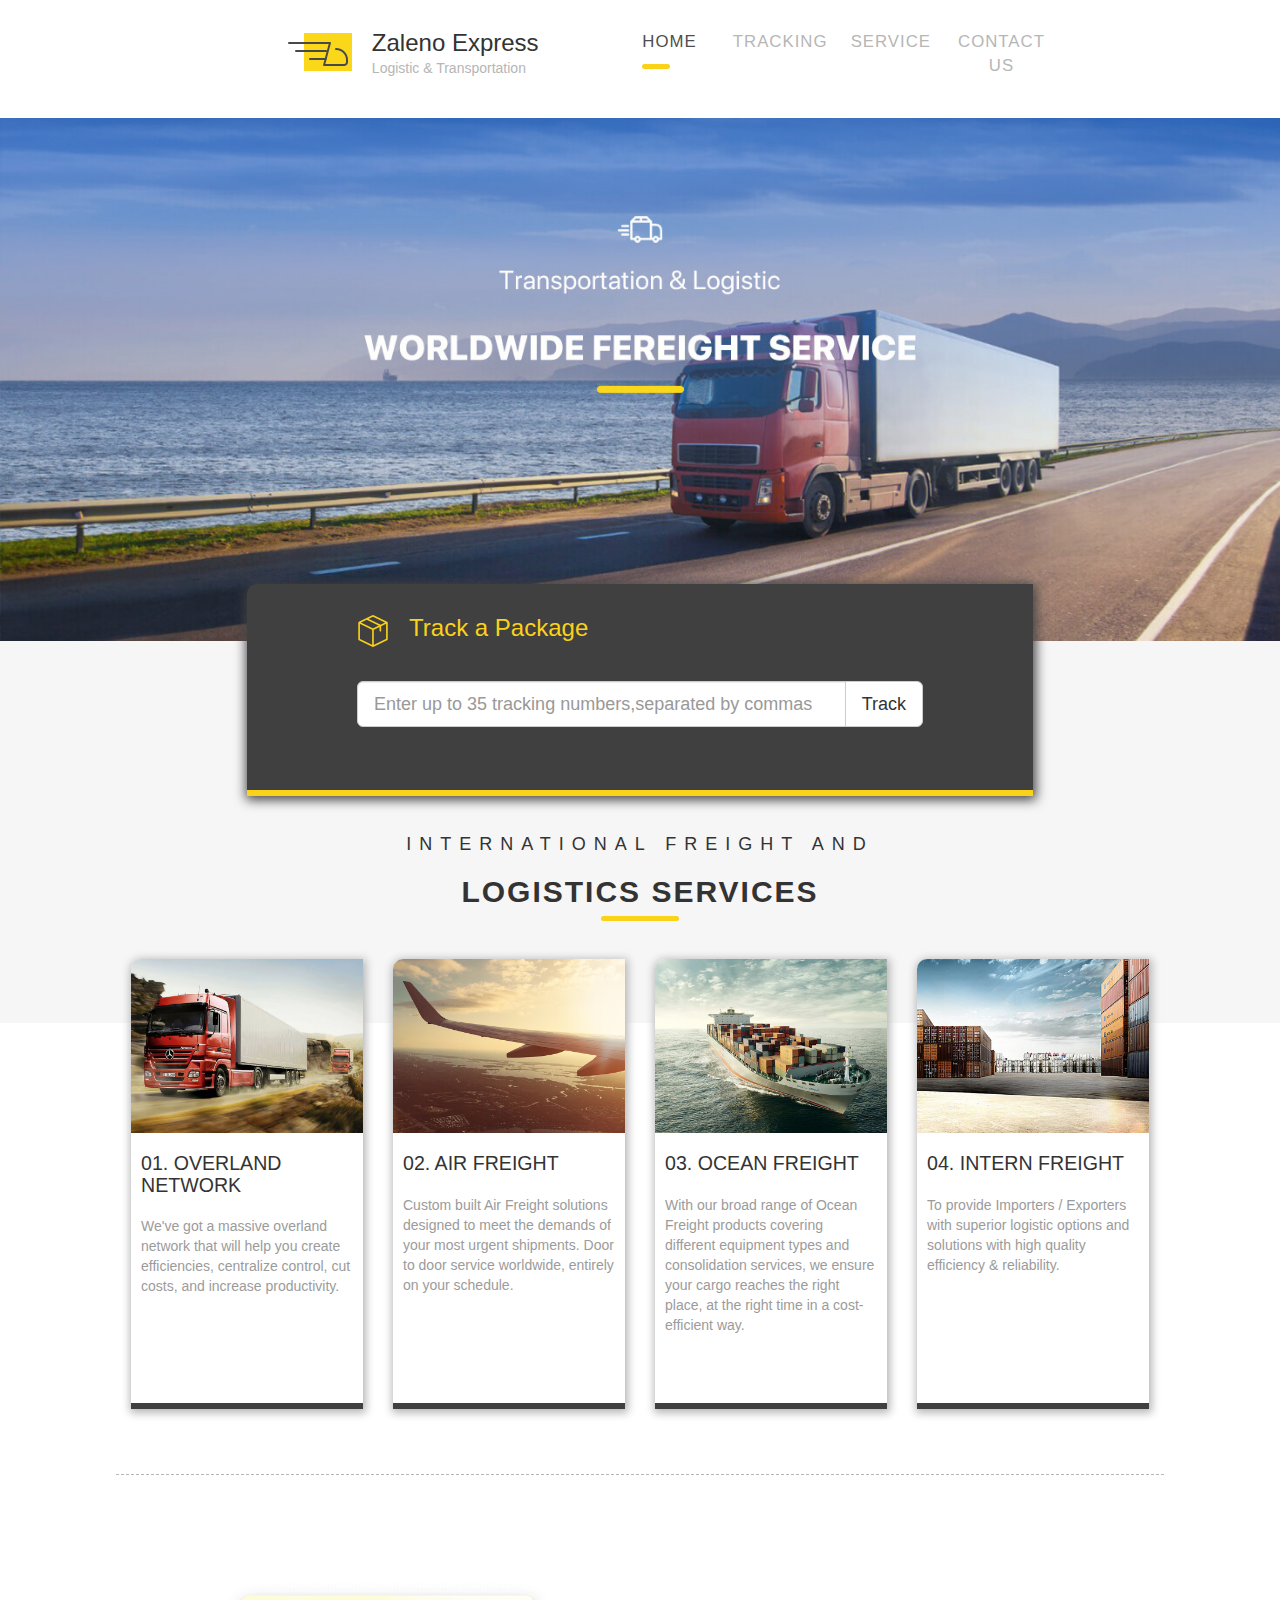
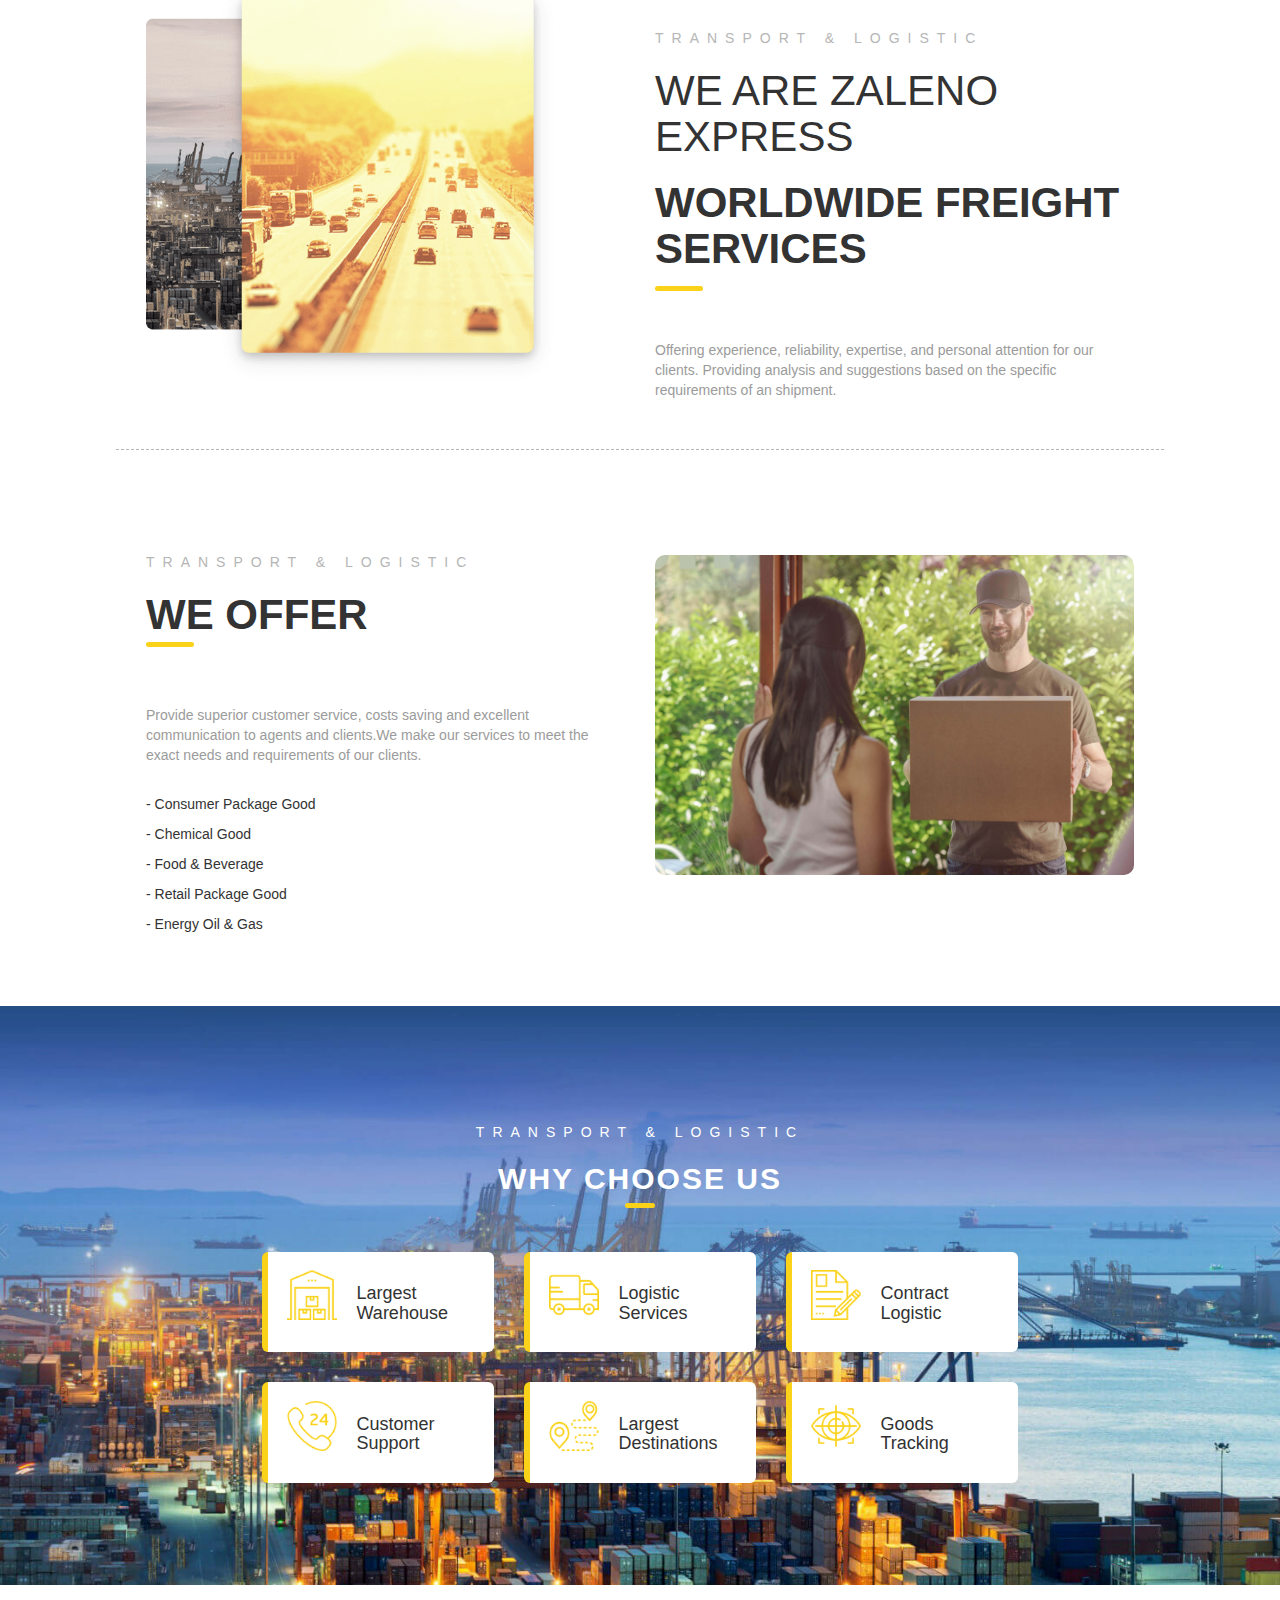
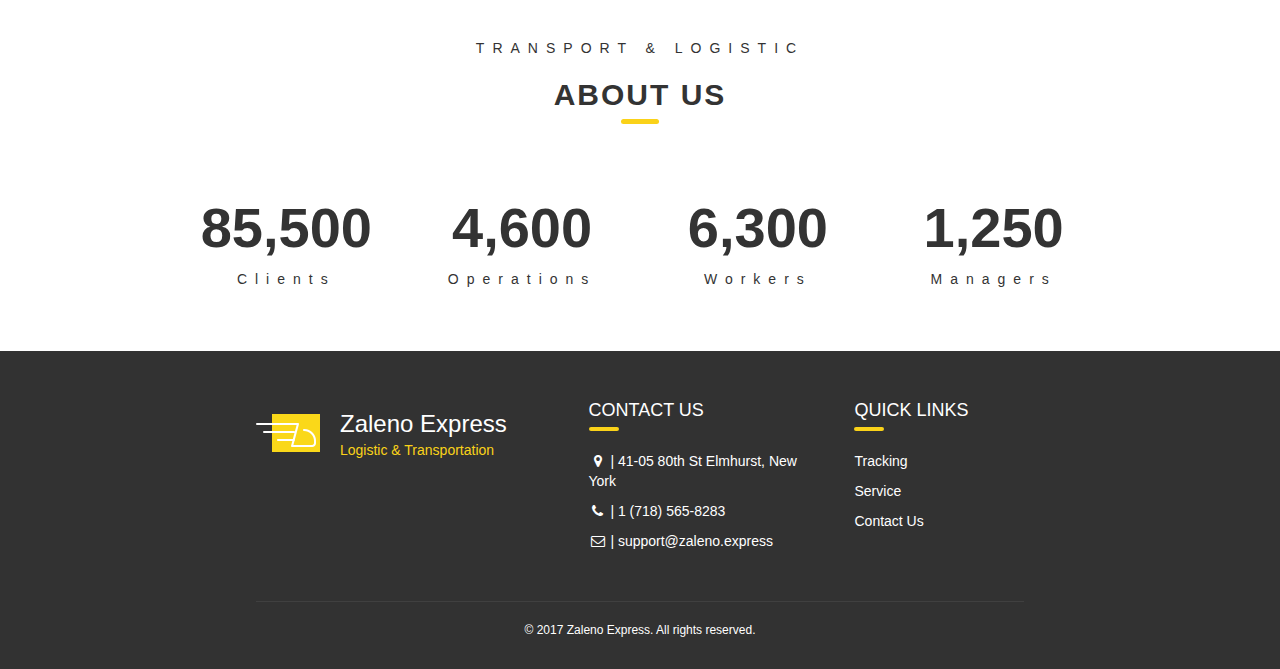
<file: html/index.html>
<!DOCTYPE html>
<html lang="en">
  <head>
    <meta http-equiv="Content-Type" content="text/html; charset=UTF-8">
    <!-- Meta, title, CSS, favicons, etc. -->
    <meta charset="utf-8">
    <meta http-equiv="X-UA-Compatible" content="IE=edge">
    <meta name="viewport" content="width=device-width, initial-scale=1">
	<link rel="shortcut icon" href="images/truck-s.png">
    <title>Zaleno Express | Logistic & Transportation</title>

    <!-- Bootstrap -->
    <link href="../vendors/bootstrap/dist/css/bootstrap.min.css" rel="stylesheet">
    <!-- Font Awesome -->
    <link href="font-awesome/css/font-awesome.min.css" rel="stylesheet">
     <!-- css -->
    <link href="style.css" rel="stylesheet"> 
 
  </head>

  <body>

	
	<div class="row">
	
	<div class="col-md-12">
	<nav class="nav-effect nav navbar-fixed-top">
		 <div class="navbar-header">
          <button type="button" class="navbar-toggle collapsed" data-toggle="collapse" data-target="#navbar" aria-expanded="false" aria-controls="navbar">
            <span class="sr-only">Toggle navigation</span>
            <span class="icon-bar"></span>
            <span class="icon-bar"></span>
            <span class="icon-bar"></span>
          </button> 
          <h3 class="nav-icon-sm pull-left">Zaleno Express</h3>
        </div>
		
		
		<div id="navbar" class="navbar-collapse collapse">
		
		<div class="col-md-4 nav-icon">
			<img src="images/truck.png" class="pull-left">
			<h3>Zaleno Express</h3>
			<p>Logistic & Transportation</p>
		</div>
		
		<div class="col-md-2 nav-divide">
			<a href="index.html" class="active">HOME</a>
		</div>
		<div class="col-md-2 nav-divide">
			<a href="tracking.html">TRACKING</a>
		</div>
		
		 
		
		<div class="col-md-2 nav-divide">
			<a href="service.html">SERVICE</a>	
		</div>
		<div class="col-md-2 nav-divide">	
			<a href="contact.html">CONTACT US</a>
		</div>
		
		</div>	
	</nav>
	</div><!--nav-->
	
	<div class="col-md-12 col-sm-12 col-xs-12">
		<div class="bg-pic">
			<img src="images/bg.jpg" class="bg">	
		</div>
	</div>
	
	<div class="track-section col-md-12 col-sm-12 col-xs-12">
		<div class="col-md-12 col-xs-12 track">
				<img src="images/package.png" class="pull-left">
				<h3>Track a Package</h3>
                
                <div class="input-group">
                    <input type="text" class="form-control input-lg" placeholder="Enter up to 35 tracking numbers,separated by commas">
                    <span class="input-group-btn">
                        <button class="btn btn-lg btn-default" type="button">Track</button>
                    </span>
                </div><!-- /input-group -->
		</div>
		<h4>INTERNATIONAL FREIGHT AND</H4>
		<h2>LOGISTICS SERVICES</h2>
	</div>
	
	<div class="type-section col-md-12 col-sm-12 col-xs-12">
		<div class="type-detail">
		<div class="col-md-3 col-xs-12">
		<div class="type">
			<img src="images/type1.jpg">
			<h3>01. OVERLAND NETWORK</h3>
			<p>We've got a massive overland network that will help you create efficiencies, centralize control, cut costs, and increase productivity.
			</p>
		</div>
		</div>
		
		<div class="col-md-3 col-xs-12">
		<div class="type">
			<img src="images/type2.jpg">
			<h3>02. AIR FREIGHT</h3>
			<p>Custom built Air Freight solutions designed to meet the demands of your most urgent shipments. Door to door service worldwide, entirely on your schedule. 
			</p>
		</div>
		</div>
		
		<div class="col-md-3 col-xs-12">
		<div class="type">
			<img src="images/type3.jpg">
			<h3>03. OCEAN FREIGHT</h3>
			<p>With our broad range of Ocean Freight products covering different equipment types and consolidation services, we ensure your cargo reaches the right place, at the right time in a cost-efficient way. 
			</p>
		</div>
		</div>
		
		<div class="col-md-3 col-xs-12">
		<div class="type">
			<img src="images/type4.jpg">
			<h3>04. INTERN FREIGHT</h3>
			<p>To provide Importers / Exporters with superior logistic options and solutions with high quality efficiency & reliability.
			</p>
		</div>
		</div>
		</div><!--type-detail-->
		
		<div class="we-section col-md-12 col-sm-12 col-xs-12">
			<div class="col-md-6 col-xs-12">
				<img src="images/we.png">
			</div>
			
			<div class="we-text col-md-6 col-xs-12">
				<p class="deco-text">TRANSPORT & LOGISTIC</p>
				<h3>WE ARE ZALENO EXPRESS</h3>
				<h2>WORLDWIDE FREIGHT SERVICES</h2>
				<p class="we-p">Offering experience, reliability, expertise, and personal attention for our clients. Providing analysis and suggestions based on the specific requirements of an shipment.
				</p>
			</div>
		</div>
		
		<div class="we-section col-md-12 col-sm-12 col-xs-12" style="border:none">
			
			
			<div class="we-text col-md-6 col-xs-12" style="margin:-5% 0 4% 0">
				<p class="deco-text">TRANSPORT & LOGISTIC</p>
				
				<h2>WE OFFER</h2>
				<p class="we-p">Provide superior customer service, costs saving and  excellent communication to agents and clients.We make our services to meet the exact needs and requirements of our clients.
				</p>
				<p>- Consumer Package Good</p>
				<p>- Chemical Good</p>
				<p>- Food & Beverage</p>
				<p>- Retail Package Good</p>
				<p>- Energy Oil & Gas</p>
			</div>
			<div class="col-md-6 col-xs-12">
				<img src="images/offer.jpg" style="border-radius:10px">
			</div>
		</div>
	</div>
	
	<div class="why col-md-12 col-sm-12 col-xs-12">
		<img src="images/why.jpg" class="bg">	
		<div class="why-text">
			<div class="why-headline col-md-12 col-xs-12">
				<p>TRANSPORT & LOGISTIC</p>
				<h2>WHY CHOOSE US</h2>
			</div>
			
			<div class="col-md-4 col-xs-12">
			<div class="why-content">
				<img src="images/why1.png" class="pull-left">
				<h4>Largest Warehouse</h4>
			</div>
			</div>
			<div class="col-md-4 col-xs-12">
			<div class="why-content">
				<img src="images/why2.png" class="pull-left">
				<h4>Logistic Services</h4>
			</div>
			</div>
			<div class="col-md-4 col-xs-12">
			<div class="why-content">
				<img src="images/why3.png" class="pull-left">
				<h4>Contract Logistic</h4>
			</div>
			</div>
			<div class="col-md-4 col-xs-12">
			<div class="why-content">
				<img src="images/why4.png" class="pull-left">
				<h4>Customer Support</h4>
			</div>
			</div>
			<div class="col-md-4 col-xs-12">
			<div class="why-content">
				<img src="images/why5.png" class="pull-left">
				<h4>Largest Destinations</h4>
			</div>
			</div>
			<div class="col-md-4 col-xs-12">
			<div class="why-content">
				<img src="images/why6.png" class="pull-left">
				<h4>Goods Tracking</h4>
			</div>
			</div>
			
		</div>
	</div>
	
	<div class="number col-md-12 col-sm-12 col-xs-12">
		<p>TRANSPORT & LOGISTIC</p>
		<h2>ABOUT US</h2>
		
		<div class="number-detail col-md-3 col-xs-12">
			<h3>85,500</h3>
			<p>Clients</p>
		</div>
		
		<div class="number-detail col-md-3 col-xs-12">
			<h3>4,600</h3>
			<p>Operations</p>
		</div>
		
		<div class="number-detail col-md-3 col-xs-12">
			<h3>6,300</h3>
			<p>Workers</p>
		</div>
		
		<div class="number-detail col-md-3 col-xs-12">
			<h3>1,250</h3>
			<p>Managers</p>
		</div>
	</div>
	
	
	
	</div> <!--row-->

	<div class="foot">
	   <div class="row">
	    <div class="nav-icon col-md-5 col-xs-12">
	     <img src="images/truck2.png" class="pull-left">
			<h3>Zaleno Express</h3>
			<p style="color:#fad219">Logistic & Transportation</p>
	    </div><!--col-md-3-->
	    
	    <div class="col-md-4 col-xs-12" >
	     <h4>CONTACT US</h4>
	     <br>
	     <p><i class="fa fa-map-marker fa-fw"></i> | 41-05 80th St Elmhurst, New York</p>
	     <p><i class="fa fa-phone fa-fw"></i> | 1 (718) 565-8283</p>
	     <p><i class="fa fa-envelope-o fa-fw"></i> | support@zaleno.express</p>
	    </div><!--col-md-3-->
	    
	   <div class="col-md-3 col-xs-12" >
	     <h4>QUICK LINKS</h4>
	     <br>
	     <p><a href="tracking.html">Tracking</a></p>
	     <p><a href="service.html">Service</a></p>
	     <p><a href="contact.html">Contact Us</a></p>
	    </div><!--col-md-3-->
	    	    
	   </div> <!--row-->
	   <div class="footer">   
	    <p style="font-size:12px">© 2017  Zaleno Express. All rights reserved. </p>
	   </div>
	  </div><!--foot-->

     <!-- jQuery -->
    <script src="../vendors/jquery/dist/jquery.min.js"></script>
    <!-- Bootstrap -->
    <script src="../vendors/bootstrap/dist/js/bootstrap.min.js"></script>


  </body>
</html>
</file>
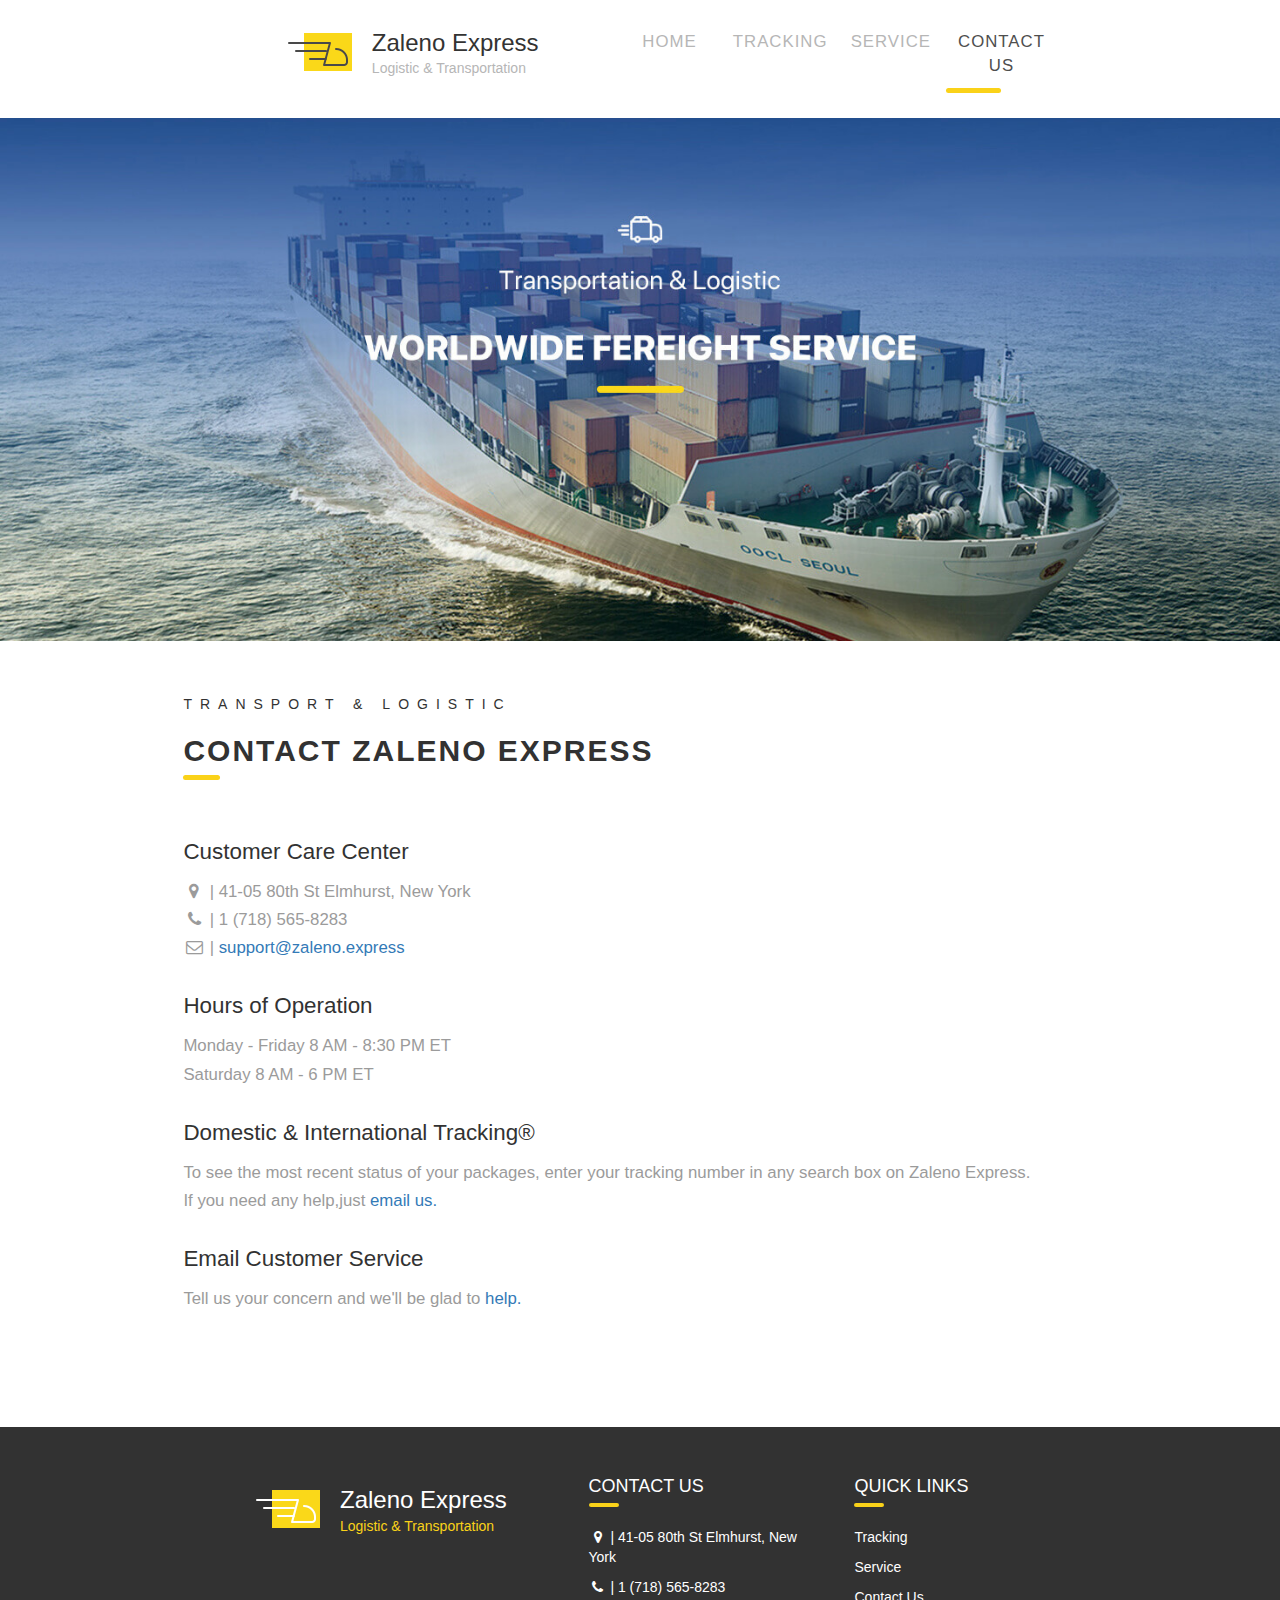
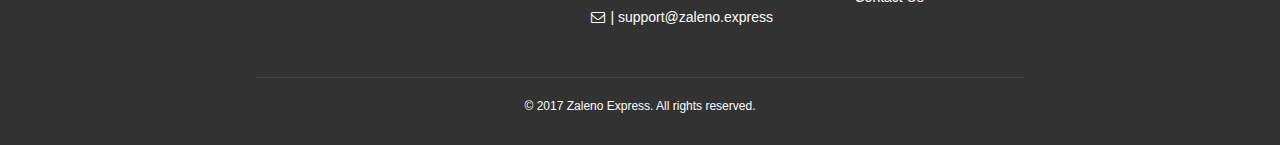
<file: html/contact.html>
<!DOCTYPE html>
<html lang="en">
  <head>
    <meta http-equiv="Content-Type" content="text/html; charset=UTF-8">
    <!-- Meta, title, CSS, favicons, etc. -->
    <meta charset="utf-8">
    <meta http-equiv="X-UA-Compatible" content="IE=edge">
    <meta name="viewport" content="width=device-width, initial-scale=1">
	<link rel="shortcut icon" href="images/truck-s.png">
    <title>Zaleno Express | Logistic & Transportation</title>

    <!-- Bootstrap -->
    <link href="../vendors/bootstrap/dist/css/bootstrap.min.css" rel="stylesheet">
    <!-- Font Awesome -->
    <link href="font-awesome/css/font-awesome.min.css" rel="stylesheet">
     <!-- css -->
    <link href="style.css" rel="stylesheet"> 
 
  </head>

  <body>

	
	<div class="row">
	
	<div class="col-md-12">
	<nav class="nav-effect nav navbar-fixed-top">
		 <div class="navbar-header">
          <button type="button" class="navbar-toggle collapsed" data-toggle="collapse" data-target="#navbar" aria-expanded="false" aria-controls="navbar">
            <span class="sr-only">Toggle navigation</span>
            <span class="icon-bar"></span>
            <span class="icon-bar"></span>
            <span class="icon-bar"></span>
          </button> 
          <h3 class="nav-icon-sm pull-left">Zaleno Express</h3>
        </div>
		
		
		<div id="navbar" class="navbar-collapse collapse">
		
		<div class="col-md-4 nav-icon">
			<img src="images/truck.png" class="pull-left">
			<h3>Zaleno Express</h3>
			<p>Logistic & Transportation</p>
		</div>
		
		<div class="col-md-2 nav-divide">
			<a href="index.html">HOME</a>
		</div>
		<div class="col-md-2 nav-divide">
			<a href="tracking.html">TRACKING</a>
		</div>
		
		 
		
		<div class="col-md-2 nav-divide">
			<a href="service.html" >SERVICE</a>	
		</div>
		<div class="col-md-2 nav-divide">	
			<a href="contact.html" class="active">CONTACT US</a>
		</div>
		
		</div>	
	</nav>
	</div><!--nav-->
	
	<div class="col-md-12 col-sm-12 col-xs-12">
		<div class="bg-pic">
			<img src="images/bg4.jpg" class="bg">	
		</div>
	</div>
	


	<div class="contact-section col-md-12 col-sm-12 col-xs-12">
		<div class="industry-headline col-md-12 col-xs-12">
			<p>TRANSPORT & LOGISTIC</p>
			<h2>CONTACT ZALENO EXPRESS</h2>
			<h4>Customer Care Center</h4>
			<h3><i class="fa fa-map-marker fa-fw"></i> | 41-05 80th St Elmhurst, New York</h3>
	    	<h3><i class="fa fa-phone fa-fw"></i> | 1 (718) 565-8283</h3>
	     	<h3><i class="fa fa-envelope-o fa-fw"></i> | <a href="mailto:support@zaleno.express" style="text-decoration:none">support@zaleno.express</a></h3>
	     	
	     	<h4>Hours of Operation</h4>
			<h3>Monday - Friday 8 AM - 8:30 PM ET</h3>
	    	<h3>Saturday 8 AM - 6 PM ET</h3>
	    	
	    	<h4>Domestic & International Tracking®</h4>
			<h3>To see the most recent status of your packages, enter your tracking number in any search box on Zaleno Express.</h3>
	    	<h3>If you need any help,just <a href="mailto:support@zaleno.express" style="text-decoration:none">email us.</a></h3>
	     	
	     	<h4>Email Customer Service</h4>
	    	<h3>Tell us your concern and we'll be glad to <a href="mailto:support@zaleno.express" style="text-decoration:none">help.</a></h3>
		</div>
		
		
	</div>


	
	
	</div> <!--row-->

	<div class="foot">
	   <div class="row">
	    <div class="nav-icon col-md-5 col-xs-12">
	     <img src="images/truck2.png" class="pull-left">
			<h3>Zaleno Express</h3>
			<p style="color:#fad219">Logistic & Transportation</p>
	    </div><!--col-md-3-->
	    
	    <div class="col-md-4 col-xs-12" >
	     <h4>CONTACT US</h4>
	     <br>
	     <p><i class="fa fa-map-marker fa-fw"></i> | 41-05 80th St Elmhurst, New York</p>
	     <p><i class="fa fa-phone fa-fw"></i> | 1 (718) 565-8283</p>
	     <p><i class="fa fa-envelope-o fa-fw"></i> | support@zaleno.express</p>
	    </div><!--col-md-3-->
	    
	   <div class="col-md-3 col-xs-12" >
	     <h4>QUICK LINKS</h4>
	     <br>
	     <p><a href="tracking.html">Tracking</a></p>
	     <p><a href="service.html">Service</a></p>
	     <p><a href="contact.html">Contact Us</a></p>
	    </div><!--col-md-3-->
	    	    
	   </div> <!--row-->
	   <div class="footer">   
	    <p style="font-size:12px">© 2017  Zaleno Express. All rights reserved. </p>
	   </div>
	  </div><!--foot-->

     <!-- jQuery -->
    <script src="../vendors/jquery/dist/jquery.min.js"></script>
    <!-- Bootstrap -->
    <script src="../vendors/bootstrap/dist/js/bootstrap.min.js"></script>


  </body>
</html>
</file>
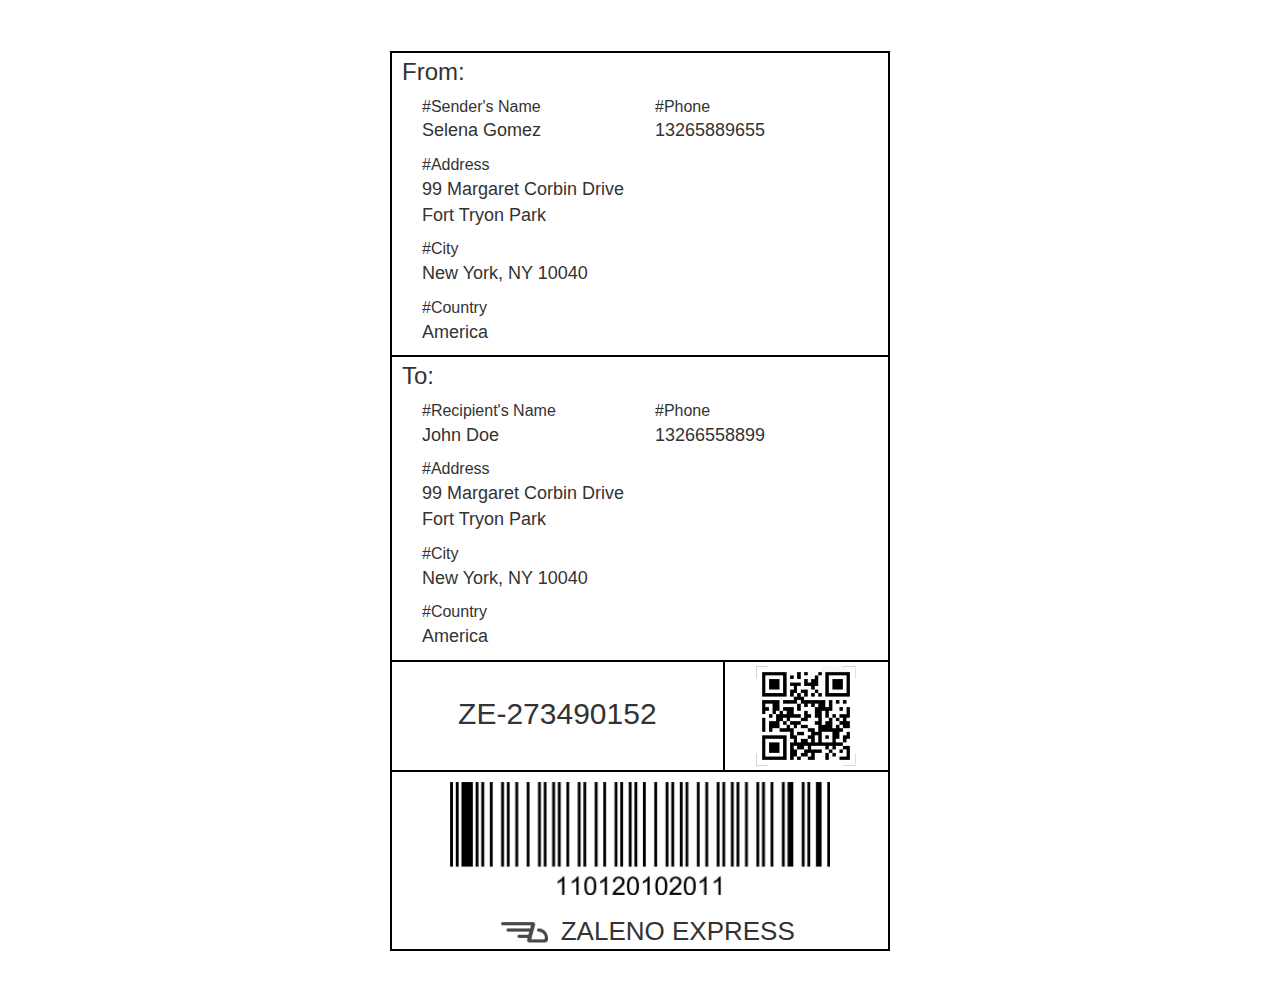
<file: html/order.html>
<!DOCTYPE html>
<html lang="en">
  <head>
    <meta http-equiv="Content-Type" content="text/html; charset=UTF-8">
    <!-- Meta, title, CSS, favicons, etc. -->
    <meta charset="utf-8">
    <meta http-equiv="X-UA-Compatible" content="IE=edge">
    <meta name="viewport" content="width=device-width, initial-scale=1">
	<link rel="shortcut icon" href="images/truck-s.png">
    <title>Zaleno Express | Logistic & Transportation</title>

    <!-- Bootstrap -->
    <link href="../vendors/bootstrap/dist/css/bootstrap.min.css" rel="stylesheet">   
   
 	<style>
 	/*order*/
.order{
	margin:4% auto;
	border:2px solid black;
	height:900px;
	width:500px;
	}
.brand{
	margin-top:10px;
	text-align:center;
	height:50px;
	}
.brand img{
	position:absolute;
	top:0;
	left:22%;
	width:50px;
	display:inline;
	}
.brand h4{
	position:absolute;
	top:2px;
	left:32%;
	padding-left:10px;
	font-size:26px;
	display:inline;
	}
.ex-info{
	border-bottom:2px solid black;
	padding:0;
	}
.ex-number{
	text-align:center;
	margin-top:3%
	}

.ex-qr{
	text-align:center;
	border-left:2px solid black;
	padding:4px 0;
	}	
.ex-qr img{
	width:100px;
	}
.main-section{
	border-bottom:2px solid black;
	}
.hint{
	margin-left:-20px;
	margin-top:6px
	}		
.sub-hint{
	font-size:16px;
	font-weight:200
	}	
.person-info{
	margin-top:-10px;
	font-size:18px;
	font-weight:500
	}	
.bar{
	text-align:Center;
	padding-top:10px
	}	
.bar img{
	width:380px
	}	
	
 	</style>
  </head>

  <body>
	<div class="row">
	<div class="col-md-12">
		<div class="order">
			
			<div class="col-md-12 col-xs-12 main-section">
				<div class="col-md-12 col-xs-12">
					<h3 class="hint">From:</h3>
				</div>
				<div class="col-md-6 col-xs-6">
					<p class="sub-hint">#Sender's Name</h3>
					<p class="person-info">Selena Gomez</p>
				</div>
				<div class="col-md-6 col-xs-6">
					<p class="sub-hint">#Phone</h3>
					<p class="person-info">13265889655</p>
				</div>
				<div class="col-md-12 col-xs-12">
					<p class="sub-hint">#Address</h3>
					<p class="person-info">99 Margaret Corbin Drive</p>
					<p class="person-info">Fort Tryon Park</p>
				</div>
				<div class="col-md-12 col-xs-12">
					<p class="sub-hint">#City</h3>
					<p class="person-info">New York, NY 10040</p>					
				</div>
				<div class="col-md-12 col-xs-12">
					<p class="sub-hint">#Country</h3>
					<p class="person-info">America</p>					
				</div>
			</div><!--marin-section-->
			<div class="col-md-12 col-xs-12 main-section">
				<div class="col-md-12 col-xs-12">
					<h3 class="hint">To:</h3>
				</div>
				<div class="col-md-6 col-xs-6">
					<p class="sub-hint">#Recipient's Name</h3>
					<p class="person-info">John Doe</p>
				</div>
				<div class="col-md-6 col-xs-6">
					<p class="sub-hint">#Phone</h3>
					<p class="person-info">13266558899</p>
				</div>
				<div class="col-md-12 col-xs-12">
					<p class="sub-hint">#Address</h3>
					<p class="person-info">99 Margaret Corbin Drive</p>
					<p class="person-info">Fort Tryon Park</p>
				</div>
				<div class="col-md-12 col-xs-12">
					<p class="sub-hint">#City</h3>
					<p class="person-info">New York, NY 10040</p>					
				</div>
				<div class="col-md-12 col-xs-12">
					<p class="sub-hint">#Country</h3>
					<p class="person-info">America</p>					
				</div>
			</div><!--marin-section-->
			<div class="col-md-12 col-xs-12 ex-info">
				<div class="col-md-8 col-xs-8 ex-number">
					<h2>ZE-273490152</h2>
				</div>
				<div class="col-md-4 col-xs-4 ex-qr">
					<img src="images/qr.png">
				</div>
			</div><!--ex-info-->
			<div class="col-md-12 col-xs-12 bar">
				<img src="images/bar.jpg">
			</div>
			<div class="col-md-12 col-xs-12 brand">				
					<img src="images/order-img.png" >				
					<h4>ZALENO EXPRESS</h4>				
			</div><!--brand-->
		</div><!--order-->

	</div>
	 
	</div><!--row-->
     <!-- jQuery -->
    <script src="../vendors/jquery/dist/jquery.min.js"></script>
    <!-- Bootstrap -->
    <script src="../vendors/bootstrap/dist/js/bootstrap.min.js"></script>


  </body>
</html>
</file>
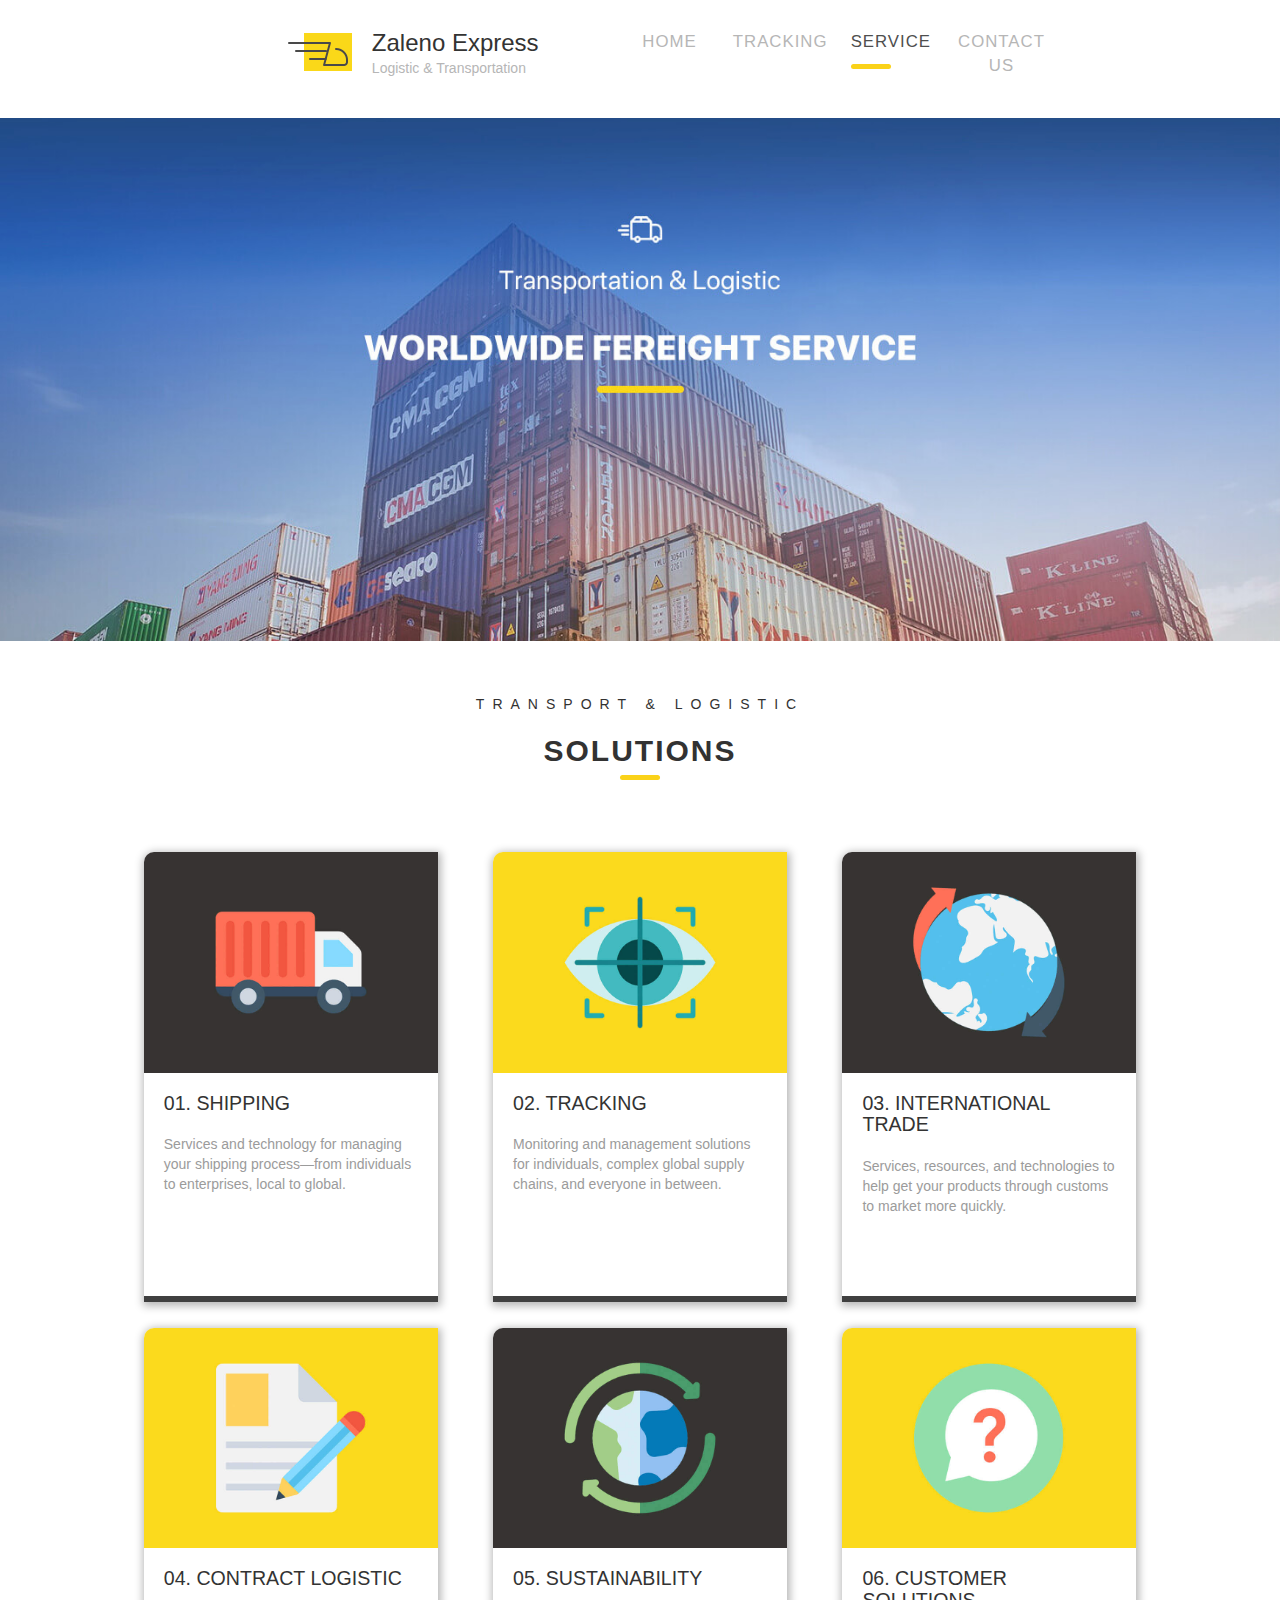
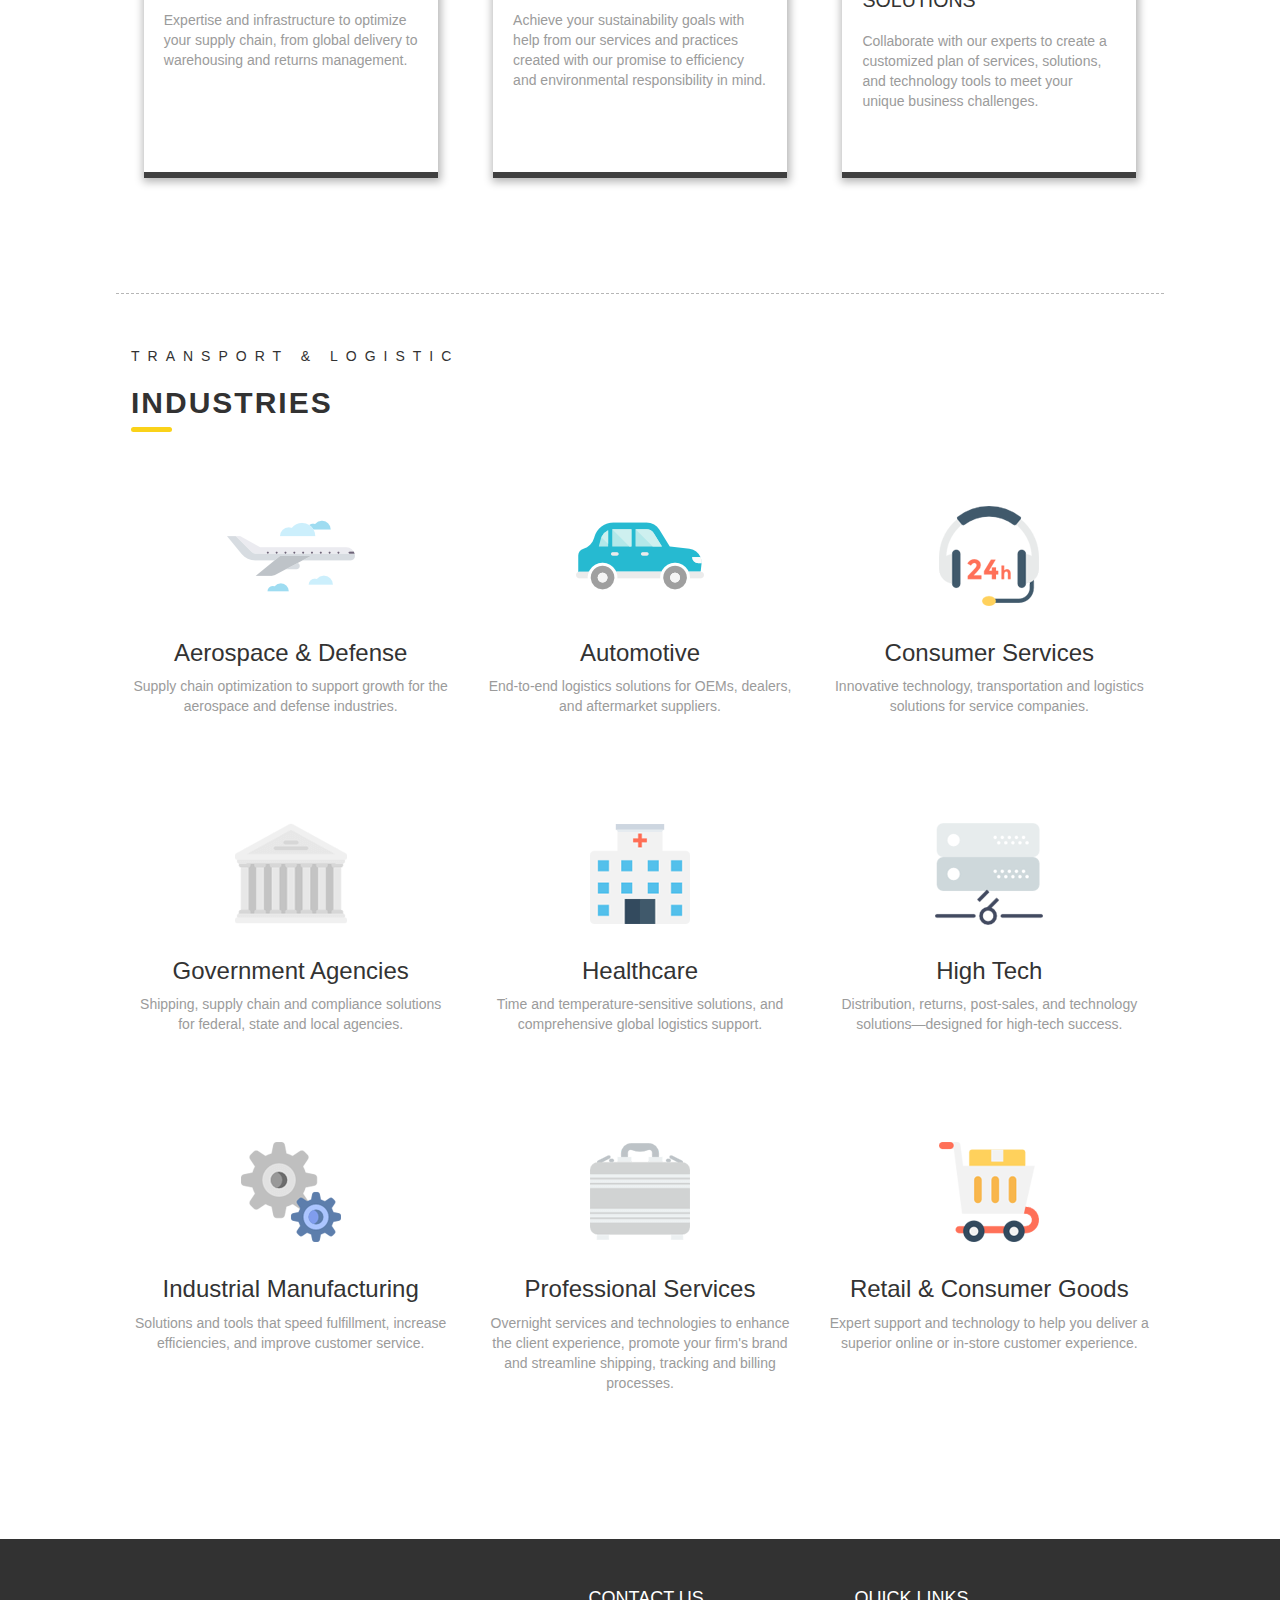
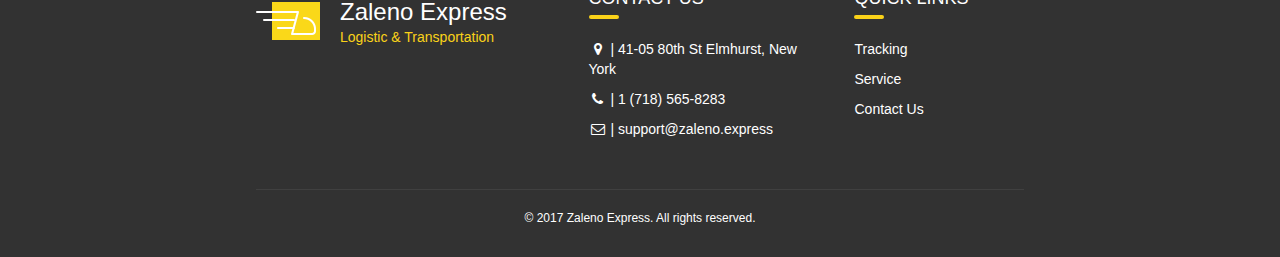
<file: html/service.html>
<!DOCTYPE html>
<html lang="en">
  <head>
    <meta http-equiv="Content-Type" content="text/html; charset=UTF-8">
    <!-- Meta, title, CSS, favicons, etc. -->
    <meta charset="utf-8">
    <meta http-equiv="X-UA-Compatible" content="IE=edge">
    <meta name="viewport" content="width=device-width, initial-scale=1">
	<link rel="shortcut icon" href="images/truck-s.png">
    <title>Zaleno Express | Logistic & Transportation</title>

    <!-- Bootstrap -->
    <link href="../vendors/bootstrap/dist/css/bootstrap.min.css" rel="stylesheet">
    <!-- Font Awesome -->
    <link href="font-awesome/css/font-awesome.min.css" rel="stylesheet">
     <!-- css -->
    <link href="style.css" rel="stylesheet"> 
 
  </head>

  <body>

	
	<div class="row">
	
	<div class="col-md-12">
	<nav class="nav-effect nav navbar-fixed-top">
		 <div class="navbar-header">
          <button type="button" class="navbar-toggle collapsed" data-toggle="collapse" data-target="#navbar" aria-expanded="false" aria-controls="navbar">
            <span class="sr-only">Toggle navigation</span>
            <span class="icon-bar"></span>
            <span class="icon-bar"></span>
            <span class="icon-bar"></span>
          </button> 
          <h3 class="nav-icon-sm pull-left">Zaleno Express</h3>
        </div>
		
		
		<div id="navbar" class="navbar-collapse collapse">
		
		<div class="col-md-4 nav-icon">
			<img src="images/truck.png" class="pull-left">
			<h3>Zaleno Express</h3>
			<p>Logistic & Transportation</p>
		</div>
		
		<div class="col-md-2 nav-divide">
			<a href="index.html">HOME</a>
		</div>
		<div class="col-md-2 nav-divide">
			<a href="tracking.html">TRACKING</a>
		</div>
		
		 
		
		<div class="col-md-2 nav-divide">
			<a href="service.html" class="active">SERVICE</a>	
		</div>
		<div class="col-md-2 nav-divide">	
			<a href="contact.html">CONTACT US</a>
		</div>
		
		</div>	
	</nav>
	</div><!--nav-->
	
	<div class="col-md-12 col-sm-12 col-xs-12">
		<div class="bg-pic">
			<img src="images/bg3.jpg" class="bg">	
		</div>
	</div>
	
	<div class="service-section col-md-12 col-sm-12 col-xs-12">
	
		<div class="service-headline col-md-12 col-xs-12">
			<p>TRANSPORT & LOGISTIC</p>
			<h2>SOLUTIONS</h2>
		</div>
		
		<div class="service-detail ">
		<div class="col-md-4 col-xs-12">
		<div class="service">
			<img src="images/solution1.jpg">
			<h3>01. SHIPPING</h3>
			<p>Services and technology for managing your shipping process—from individuals to enterprises, local to global.
			</p>
		</div>
		</div>
		
		<div class="col-md-4 col-xs-12">
		<div class="service">
			<img src="images/solution2.jpg">
			<h3>02. TRACKING</h3>
			<p>Monitoring and management solutions for individuals, complex global supply chains, and everyone in between.
			</p>
		</div>
		</div>
		
		<div class="col-md-4 col-xs-12">
		<div class="service">
			<img src="images/solution3.jpg">
			<h3>03. INTERNATIONAL TRADE</h3>
			<p>Services, resources, and technologies to help get your products through customs to market more quickly.
			</p>
		</div>
		</div>
		
		<div class="col-md-4 col-xs-12">
		<div class="service">
			<img src="images/solution4.jpg">
			<h3>04. CONTRACT LOGISTIC</h3>
			<p>Expertise and infrastructure to optimize your supply chain, from global delivery to warehousing and returns management.
			</p>
		</div>
		</div>
		
		<div class="col-md-4 col-xs-12">
		<div class="service">
			<img src="images/solution5.jpg">
			<h3>05. SUSTAINABILITY</h3>
			<p>Achieve your sustainability goals with help from our services and practices created with our promise to efficiency and environmental responsibility in mind.
			</p>
		</div>
		</div>
		
		<div class="col-md-4 col-xs-12">
		<div class="service">
			<img src="images/solution6.jpg">
			<h3>06. CUSTOMER SOLUTIONS</h3>
			<p>Collaborate with our experts to create a customized plan of services, solutions, and technology tools to meet your unique business challenges.
			</p>
		</div>
		</div>
		</div><!--type-detail-->
			
	</div>

	<div class="industry-section col-md-12 col-sm-12 col-xs-12">
		<div class="industry-headline col-md-12 col-xs-12">
			<p>TRANSPORT & LOGISTIC</p>
			<h2>INDUSTRIES</h2>
		</div>
		
		<div class="industry-detail col-md-4 col-xs-12">
			<img src="images/airplane.png">
			<h3>Aerospace & Defense</h3>
			<p>Supply chain optimization to support growth for the aerospace and defense industries.
			</p>
		</div>
		
		<div class="industry-detail col-md-4 col-xs-12">
			<img src="images/car.png">
			<h3>Automotive</h3>
			<p>End-to-end logistics solutions for OEMs, dealers, and aftermarket suppliers.
			</p>
		</div>
		
		<div class="industry-detail col-md-4 col-xs-12">
			<img src="images/customer-service.png">
			<h3>Consumer Services</h3>
			<p>Innovative technology, transportation and logistics solutions for service companies.
			</p>
		</div>
		
		<div class="industry-detail col-md-4 col-xs-12">
			<img src="images/ancient.png">
			<h3>Government Agencies</h3>
			<p>Shipping, supply chain and compliance solutions for federal, state and local agencies.
			</p>
		</div>
		
		<div class="industry-detail col-md-4 col-xs-12">
			<img src="images/hospital.png">
			<h3>Healthcare</h3>
			<p>Time and temperature-sensitive solutions, and comprehensive global logistics support.
			</p>
		</div>
		
		<div class="industry-detail col-md-4 col-xs-12">
			<img src="images/server.png">
			<h3>High Tech</h3>
			<p>Distribution, returns, post-sales, and technology solutions—designed for high-tech success.
			</p>
		</div>
		
		<div class="industry-detail col-md-4 col-xs-12">
			<img src="images/gears.png">
			<h3>Industrial Manufacturing</h3>
			<p>Solutions and tools that speed fulfillment, increase efficiencies, and improve customer service.
			</p>
		</div>
		
		<div class="industry-detail col-md-4 col-xs-12">
			<img src="images/suitcase.png">
			<h3>Professional Services</h3>
			<p>Overnight services and technologies to enhance the client experience, promote your firm's brand and streamline shipping, tracking and billing processes.
			</p>
		</div>
		
		<div class="industry-detail col-md-4 col-xs-12">
			<img src="images/shopping-cart.png">
			<h3>Retail & Consumer Goods</h3>
			<p>Expert support and technology to help you deliver a superior online or in-store customer experience.
			</p>
		</div>
	</div>


	
	
	</div> <!--row-->

	<div class="foot">
	   <div class="row">
	    <div class="nav-icon col-md-5 col-xs-12">
	     <img src="images/truck2.png" class="pull-left">
			<h3>Zaleno Express</h3>
			<p style="color:#fad219">Logistic & Transportation</p>
	    </div><!--col-md-3-->
	    
	    <div class="col-md-4 col-xs-12" >
	     <h4>CONTACT US</h4>
	     <br>
	     <p><i class="fa fa-map-marker fa-fw"></i> | 41-05 80th St Elmhurst, New York</p>
	     <p><i class="fa fa-phone fa-fw"></i> | 1 (718) 565-8283</p>
	     <p><i class="fa fa-envelope-o fa-fw"></i> | support@zaleno.express</p>
	    </div><!--col-md-3-->
	    
	   <div class="col-md-3 col-xs-12" >
	     <h4>QUICK LINKS</h4>
	     <br>
	     <p><a href="tracking.html">Tracking</a></p>
	     <p><a href="service.html">Service</a></p>
	     <p><a href="contact.html">Contact Us</a></p>
	    </div><!--col-md-3-->
	    	    
	   </div> <!--row-->
	   <div class="footer">   
	    <p style="font-size:12px">© 2017  Zaleno Express. All rights reserved. </p>
	   </div>
	  </div><!--foot-->

     <!-- jQuery -->
    <script src="../vendors/jquery/dist/jquery.min.js"></script>
    <!-- Bootstrap -->
    <script src="../vendors/bootstrap/dist/js/bootstrap.min.js"></script>


  </body>
</html>
</file>
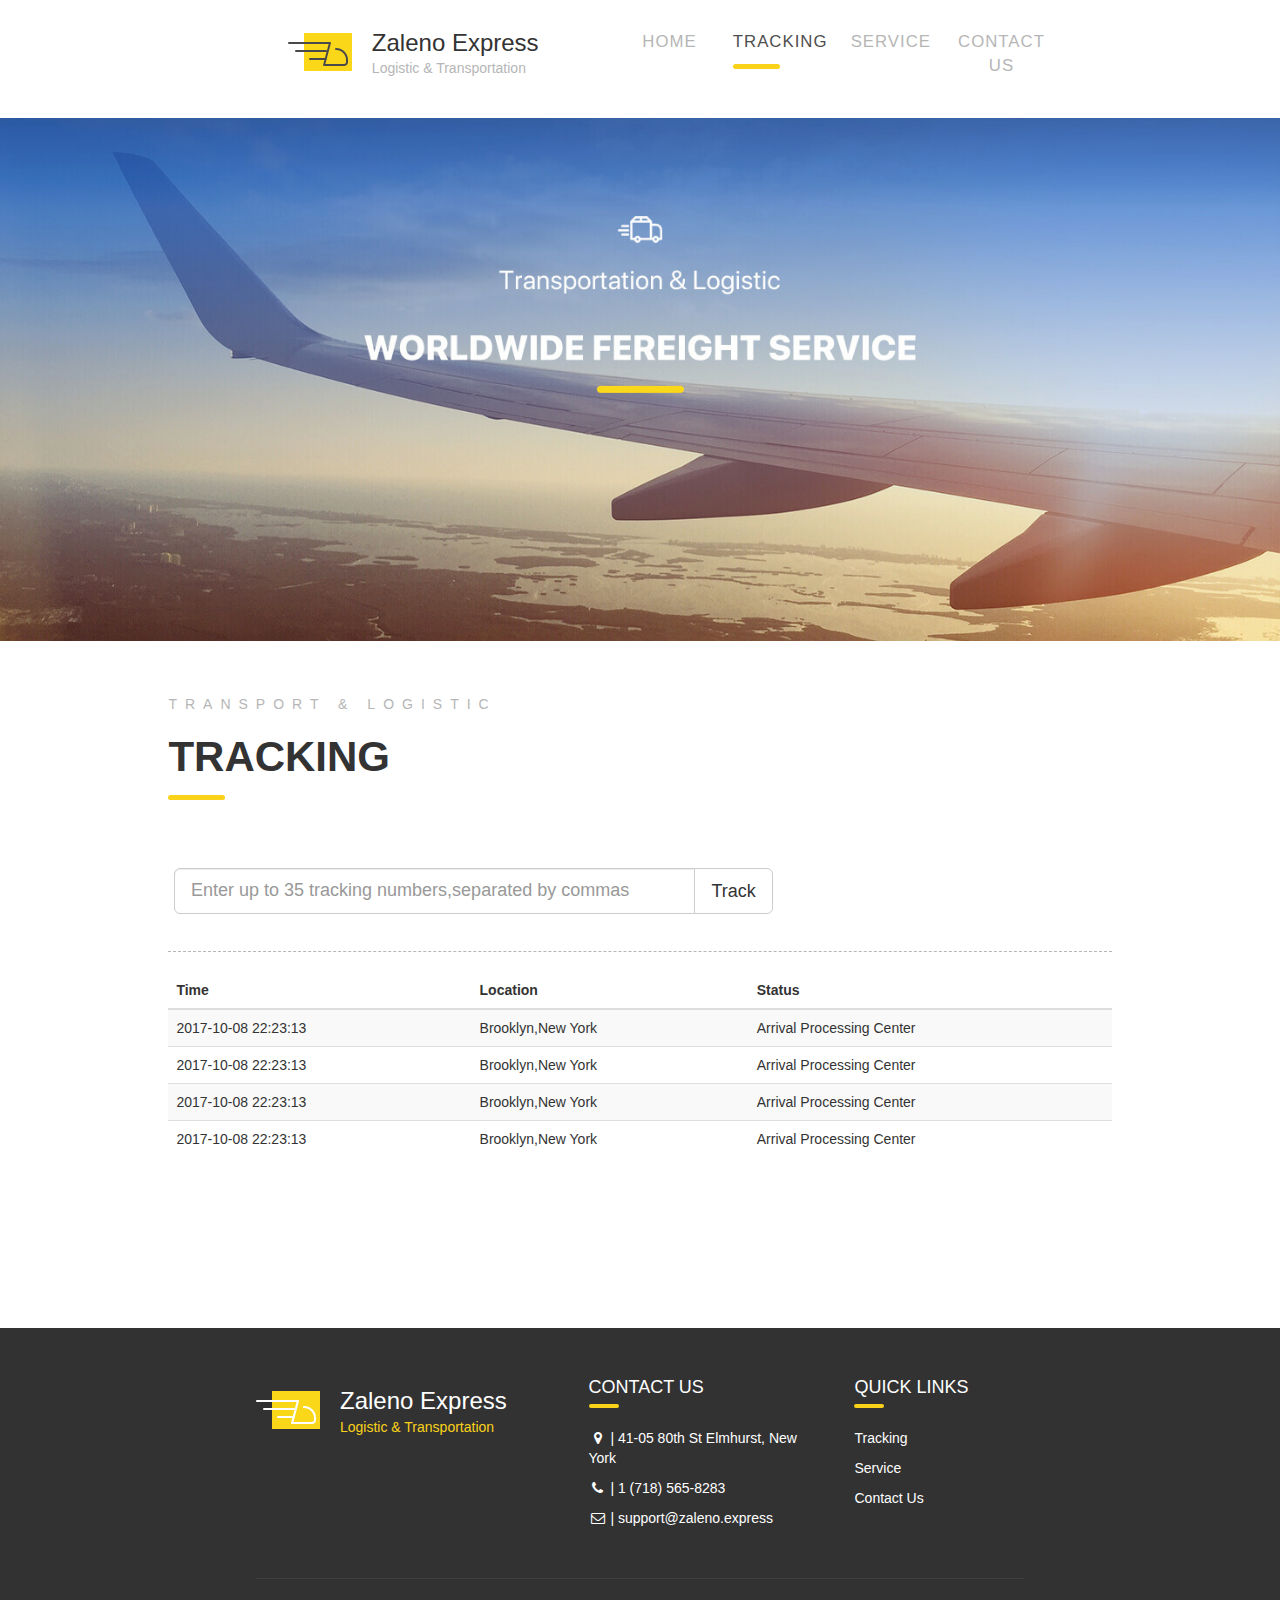
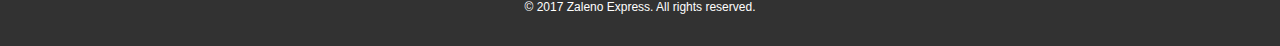
<file: html/tracking.html>
<!DOCTYPE html>
<html lang="en">
  <head>
    <meta http-equiv="Content-Type" content="text/html; charset=UTF-8">
    <!-- Meta, title, CSS, favicons, etc. -->
    <meta charset="utf-8">
    <meta http-equiv="X-UA-Compatible" content="IE=edge">
    <meta name="viewport" content="width=device-width, initial-scale=1">
	<link rel="shortcut icon" href="images/truck-s.png">
    <title>Zaleno Express | Logistic & Transportation</title>

    <!-- Bootstrap -->
    <link href="../vendors/bootstrap/dist/css/bootstrap.min.css" rel="stylesheet">
    <!-- Font Awesome -->
    <link href="font-awesome/css/font-awesome.min.css" rel="stylesheet">
     <!-- css -->
    <link href="style.css" rel="stylesheet"> 
 
  </head>

  <body>

	
	<div class="row">
	
	<div class="col-md-12">
	<nav class="nav-effect nav navbar-fixed-top">
		 <div class="navbar-header">
          <button type="button" class="navbar-toggle collapsed" data-toggle="collapse" data-target="#navbar" aria-expanded="false" aria-controls="navbar">
            <span class="sr-only">Toggle navigation</span>
            <span class="icon-bar"></span>
            <span class="icon-bar"></span>
            <span class="icon-bar"></span>
          </button> 
          <h3 class="nav-icon-sm pull-left">Zaleno Express</h3>
        </div>
		
		
		<div id="navbar" class="navbar-collapse collapse">
		
		<div class="col-md-4 nav-icon">
			<img src="images/truck.png" class="pull-left">
			<h3>Zaleno Express</h3>
			<p>Logistic & Transportation</p>
		</div>
		
		<div class="col-md-2 nav-divide">
			<a href="index.html">HOME</a>
		</div>
		<div class="col-md-2 nav-divide">
			<a href="tracking.html" class="active">TRACKING</a>
		</div>
		
		 
		
		<div class="col-md-2 nav-divide">
			<a href="service.html">SERVICE</a>	
		</div>
		<div class="col-md-2 nav-divide">	
			<a href="contact.html">CONTACT US</a>
		</div>
		
		</div>	
	</nav>
	</div><!--nav-->
	
	<div class="col-md-12 col-sm-12 col-xs-12">
		<div class="bg-pic">
			<img src="images/bg2.jpg" class="bg">	
		</div>
	</div>
	
	<div class="tracking col-md-12 col-xs-12" >
		<p class="tracking-deco">TRANSPORT & LOGISTIC</p>	
		<h2>TRACKING</h2>
		<div class="tracking-input col-md-8 col-xs-12">
		<div class="input-group">
            <input type="text" class="form-control input-lg" placeholder="Enter up to 35 tracking numbers,separated by commas">
            <span class="input-group-btn">
            <button class="btn btn-lg btn-default" type="button">Track</button>
            </span>
        </div><!-- /input-group -->
        </div>
       
        <div class="tracking-result col-md-12 col-xs-12">
			<table class="table table-striped">  				
  				<thead>
   				<tr>
     			<th>Time</th>
      			<th>Location</th>
      			<th>Status</th>
    			</tr>
  			</thead>
  			<tbody>
    			<tr>
      			<td>2017-10-08 22:23:13</td>
      			<td>Brooklyn,New York</td>
      			<td>Arrival Processing Center</td>
    			</tr>
    			
    			<tr>
      			<td>2017-10-08 22:23:13</td>
      			<td>Brooklyn,New York</td>
      			<td>Arrival Processing Center</td>
    			</tr>
    			
    			<tr>
      			<td>2017-10-08 22:23:13</td>
      			<td>Brooklyn,New York</td>
      			<td>Arrival Processing Center</td>
    			</tr>
    			
    			<tr>
      			<td>2017-10-08 22:23:13</td>
      			<td>Brooklyn,New York</td>
      			<td>Arrival Processing Center</td>
    			</tr>
  			</tbody>
			</table>
        </div>
	</div>

	
	
	</div> <!--row-->

	<div class="foot">
	   <div class="row">
	    <div class="nav-icon col-md-5 col-xs-12">
	     <img src="images/truck2.png" class="pull-left">
			<h3>Zaleno Express</h3>
			<p style="color:#fad219">Logistic & Transportation</p>
	    </div><!--col-md-3-->
	    
	    <div class="col-md-4 col-xs-12" >
	     <h4>CONTACT US</h4>
	     <br>
	     <p><i class="fa fa-map-marker fa-fw"></i> | 41-05 80th St Elmhurst, New York</p>
	     <p><i class="fa fa-phone fa-fw"></i> | 1 (718) 565-8283</p>
	     <p><i class="fa fa-envelope-o fa-fw"></i> | support@zaleno.express</p>
	    </div><!--col-md-3-->
	    
	   <div class="col-md-3 col-xs-12" >
	     <h4>QUICK LINKS</h4>
	     <br>
	     <p><a href="tracking.html">Tracking</a></p>
	     <p><a href="service.html">Service</a></p>
	     <p><a href="contact.html">Contact Us</a></p>
	    </div><!--col-md-3-->
	    	    
	   </div> <!--row-->
	   <div class="footer">   
	    <p style="font-size:12px">© 2017  Zaleno Express. All rights reserved. </p>
	   </div>
	  </div><!--foot-->

     <!-- jQuery -->
    <script src="../vendors/jquery/dist/jquery.min.js"></script>
    <!-- Bootstrap -->
    <script src="../vendors/bootstrap/dist/js/bootstrap.min.js"></script>


  </body>
</html>
</file>
<file: html/style.css>
html{position:relative}	
body{overflow-x:hidden}
body{
	padding-top:200px;
	}
	
/* nav */
nav{
	background-color:#fff;
	}
nav a {
	position: relative;
	display: inline-block;
	margin: 20px 15px ;
	outline: none;
	color: #b6b6b6;	
	text-decoration: none;	
	letter-spacing: 1px;
	font-weight: 400;
	text-shadow: 0 0 1px rgba(255,255,255,0.3);
	font-size: 1.2em;
}

nav a:hover,
nav a:focus {
	outline: none;
	text-decoration: none;
	color:#4e4e4e;
}
nav a.active {
	outline: none;
	text-decoration: none;
	color:#4e4e4e;
}	
.icon{
	color:#fad219;
	font-weight:700;
	font-size: 1.5em;
	}

.nav-effect a {
	padding: 0 0 10px;
}
.nav-effect{
	padding:10px 10%;
	}
.nav-effect a::after {
	position: absolute;
	top: 100%;
	left: 0;
	width: 50%;
	height: 1px;
	background: #fad219;
	border-radius:4px;
	content: '';
	opacity: 0;
	-webkit-transition: height 0.3s, opacity 0.3s, -webkit-transform 0.3s;
	-moz-transition: height 0.3s, opacity 0.3s, -moz-transform 0.3s;
	transition: height 0.3s, opacity 0.3s, transform 0.3s;
	-webkit-transform: translateY(-10px);
	-moz-transform: translateY(-10px);
	transform: translateY(-10px);
}

.nav-effect a:hover::after,
.nav-effect a:focus::after {
	height: 5px;
	opacity: 1;
	-webkit-transform: translateY(0px);
	-moz-transform: translateY(0px);
	transform: translateY(0px);
}
nav a.active::after{
	height: 5px;
	opacity: 1;
	-webkit-transform: translateY(0px);
	-moz-transform: translateY(0px);
	transform: translateY(0px);
}


.nav-effect .navbar-toggle{
	border-color:#b6b6b6;
	}
.nav-effect .navbar-toggle .icon-bar{
	background-color:#b6b6b6;
	}
.nav-effect .navbar-toggle:hover{
	background-color:rgba(0,0,0,0.1);
	}
	
	
.nav-icon-sm{
	opacity:0;
	margin-top:14px;
	font-size:1.4em;
	font-weight:800
	}
.nav-icon{
	text-align:left
	}
.nav-icon img{
	margin-top:10px;
	margin-right:20px
	}
.nav-icon p{
	color: #b6b6b6;
	margin-top:-8px
	}
.nav-divide{
	text-align:center;
	margin:0 -30px	
	}

/* footer */
.foot{
	padding:40px 20% 0px 20%;
	background-color:#323232;
	color:#fff;
	}
.footer{
	text-align:center;
	padding:20px 0;
	border-top:1px ridge #404040;
	margin-top:40px;
	}
.foot a{
	color:#fff;
	text-decoration: none;
	}
.foot a:hover,
.foot a:focus{
	text-decoration:none;
	color:#fad219;
	}
.foot h4{
	position:relative
	}
.foot h4:after{
	position: absolute;
	bottom:-10px;
	left:0;
	width: 30px;
	height: 4px;
	background: #fad219;
	border-radius:4px;
	content: '';
	}

/*content*/
.bg{
	width:100%;
	z-index:-1;
	margin:0;
	}
.bg-pic{
margin-top:-100px
}

.track-section{
	background-color:#f6f6f6;
	padding:4% 20% 8% 20%;
	}
.track{
	color:#fad219;
	background-color:#404040;
	padding:4% 14% 8% 14%;
	margin:0 auto;
	border-radius:10px 0 0 0;
	border-bottom:6px solid #fad219;
	margin-top:-14%;
	box-shadow:1px 2px 12px 2px #454545;
	}
.track h3{
	margin-top:0px;	
	}
.track img{
	padding-right:20px;
	}
.input-group{
	margin-top:40px
	}

.track-section h4{
	margin-top:18%;
	text-align:center;
	font-weight:300;
	letter-spacing:8px;
	}
.track-section h2{
	letter-spacing:2px;
	text-align:center;
	font-weight:800;
	position: relative;
	}
.track-section h2:after{
	position: absolute;
	bottom: -40%;
	left: 45%;
	width: 10%;
	height: 5px;
	background: #fad219;
	border-radius:4px;
	content: '';
	}


.type-section{
	padding:4% 10% 0 10%;	
	}
.type-detail{
	height:400px;
	border-bottom:1px dashed #b6b6b6
	}
.type-section img{
	width:100%;
	border-radius:10px 0 0 0;
	}
.type{
	padding:0;
	box-shadow:1px 2px 8px 2px #b6b6b6;
	height:450px;
	border-radius:10px 0 0 0;
	border-bottom:6px solid #404040;
	margin-top:-50%;
	transition:transform 0.3s;
	margin-bottom:20px
	}
.type:hover{
	transform:scale(1.009,1.009);
	}
.type h3{
	padding:0 10px;
	font-size:1.4em
	}
.type p{
	padding:10px 10px;
	color:#9b9b9b
	}
.we-section{
	margin-top:10%;
	padding-bottom:2%;
	border-bottom:1px dashed #b6b6b6
	}
	
	
.we-p{
	color:#9b9b9b;
	margin-top:14%;
	margin-bottom:6%
	}	
.deco-text{
	color:#b6b6b6;
	margin-top:10%;
	letter-spacing:8px;
	}
.we-text{
	position:relative
	}
.we-text h3{
	font-weight:300;
	font-size:3em
	}
.we-text h2{
	font-weight:800;
	font-size:3em;
	position:relative;
	}
.we-text h2:after{
	position: absolute;
	bottom:-20%;
	left:0;
	width: 10%;
	height: 5px;
	background: #fad219;
	border-radius:4px;
	content: '';
	}

.why{
	position:relative
	}
.why-text{
	position:absolute;
	top:20%;
	left:0;
	width:100%;
	
	padding:0 20%;
	}
.why-headline p{
	font-weight:300;
	letter-spacing:8px;
	}	
.why-headline h2{
	letter-spacing:2px;
	font-weight:800;
	position: relative;
	}	
.why-headline h2:after{
	position: absolute;
	bottom: -40%;
	left: 48%;
	width: 4%;
	height: 5px;
	background: #fad219;
	border-radius:4px;
	content: '';
	}
.why-headline{
	text-align:center;
	margin-bottom:6%;
	color:#fff;
	}
.why-content{
	background-color:#fff;
	padding:8%;
	border-radius:6px;
	margin-bottom:30px;
	border-left:6px solid #fad219;
	}
.why-content h4{
	padding-top:2%;
	color:#323232;
	font-weight:300;

	}
.why-content img{
	width:50px;
	margin-right:20px;
	}


.number{
	padding:4% 14%;
	text-align:center;
	}
.number-detail{
	margin-top:6%;
	text-align:center
	}
.number-detail h3{
	font-size:4em;
	font-weight:800
	}
.number p{
	font-weight:300;
	letter-spacing:8px;
	}	
.number h2{
	letter-spacing:2px;
	font-weight:800;
	position: relative;
	}	
.number h2:after{
	position: absolute;
	bottom: -40%;
	left: 48%;
	width: 4%;
	height: 5px;
	background: #fad219;
	border-radius:4px;
	content: '';
	}


/*tracking*/
.tracking{
	padding:4% 14% 10% 14%;
	}
.tracking-deco{
	color:#b6b6b6;
	letter-spacing:8px;
	}
.tracking h2{
	font-weight:800;
	font-size:3em;
	position:relative;
	}
.tracking h2:after{
	position: absolute;
	bottom:-20px;
	left:0;
	width: 6%;
	height: 5px;
	background: #fad219;
	border-radius:4px;
	content: '';
	}
.tracking-input{
	margin-top:4%;
	margin-left:-1%
	}
.tracking-result {
	margin-top:4%;
	padding:20px 0;
	border-top:1px dashed #b6b6b6;
	}
	
	
/*service*/

.service-headline p{
	font-weight:300;
	letter-spacing:8px;
	}	
.service-headline h2{
	letter-spacing:2px;
	font-weight:800;
	position: relative;
	}	
.service-headline h2:after{
	position: absolute;
	bottom: -40%;
	left: 48%;
	width: 4%;
	height: 5px;
	background: #fad219;
	border-radius:4px;
	content: '';
	}
.service-headline{
	text-align:center;
	margin-bottom:6%;
	color:#323232;
	}

.service-section{
	padding:4% 10% 4% 10%;	
	}
.service-detail{
	height:1200px;
	border-bottom:1px dashed #b6b6b6
	}
.service-section img{
	width:100%;
	border-radius:10px 0 0 0;
	}
.service{
	padding:0;
	box-shadow:1px 2px 8px 2px #b6b6b6;
	height:450px;
	border-radius:10px 0 0 0;
	border-bottom:6px solid #404040;
	margin:4%;
	transition:transform 0.3s;
	
	}
.service:hover{
	transform:scale(1.009,1.009);
	}
.service h3{
	padding:0 20px;
	font-size:1.4em;
	}
.service p{
	padding:10px 20px;
	color:#9b9b9b
	}


/*industry*/
.industry-section{
	padding:0 10% 4% 10%;	
	}
.industry-headline p{
	font-weight:300;
	letter-spacing:8px;
	}	
.industry-headline h2{
	letter-spacing:2px;
	font-weight:800;
	position: relative;
	}	
.industry-headline h2:after{
	position: absolute;
	bottom: -40%;
	left: 0;
	width: 4%;
	height: 5px;
	background: #fad219;
	border-radius:4px;
	content: '';
	}
.industry-headline{
	text-align:left;
	margin-bottom:6%;
	color:#323232;
	}
.industry-detail{
	text-align:center;
	margin-bottom:8%
	}
.industry-detail p{
	color:#9b9b9b
	}
/*contact*/
.contact-section{
	padding:4% 14% 4% 14%;	
	}
.contact-section h3{
	color:#9b9b9b;
	font-weight:200;
	font-size:1.2em;
	margin:10px 0
	}
.contact-section h4{
	color:#323232;
	font-weight:400;
	font-size:1.6em;
	margin:4% 0 2% 0;
	}
.contact-section h2{
	margin-bottom:8%
	}


	
	
		
/*media*/
@media only screen and (max-width: 500px) {
	.nav-icon-sm{
	opacity:1
	}
	.nav-icon{
	display:none
	}
	.type{
	margin-top:20px;
	}
	.track-section{
	padding:8%
	}
	.track-section h4{
	margin-top:100px
	}
	
	.why-content{
	display:none;
	}
	.type-detail{
	border:none
	}
	.service-detail{
	border:none
	}
	.contact-section h4{
	margin-top:18%
	}
}
</file>
